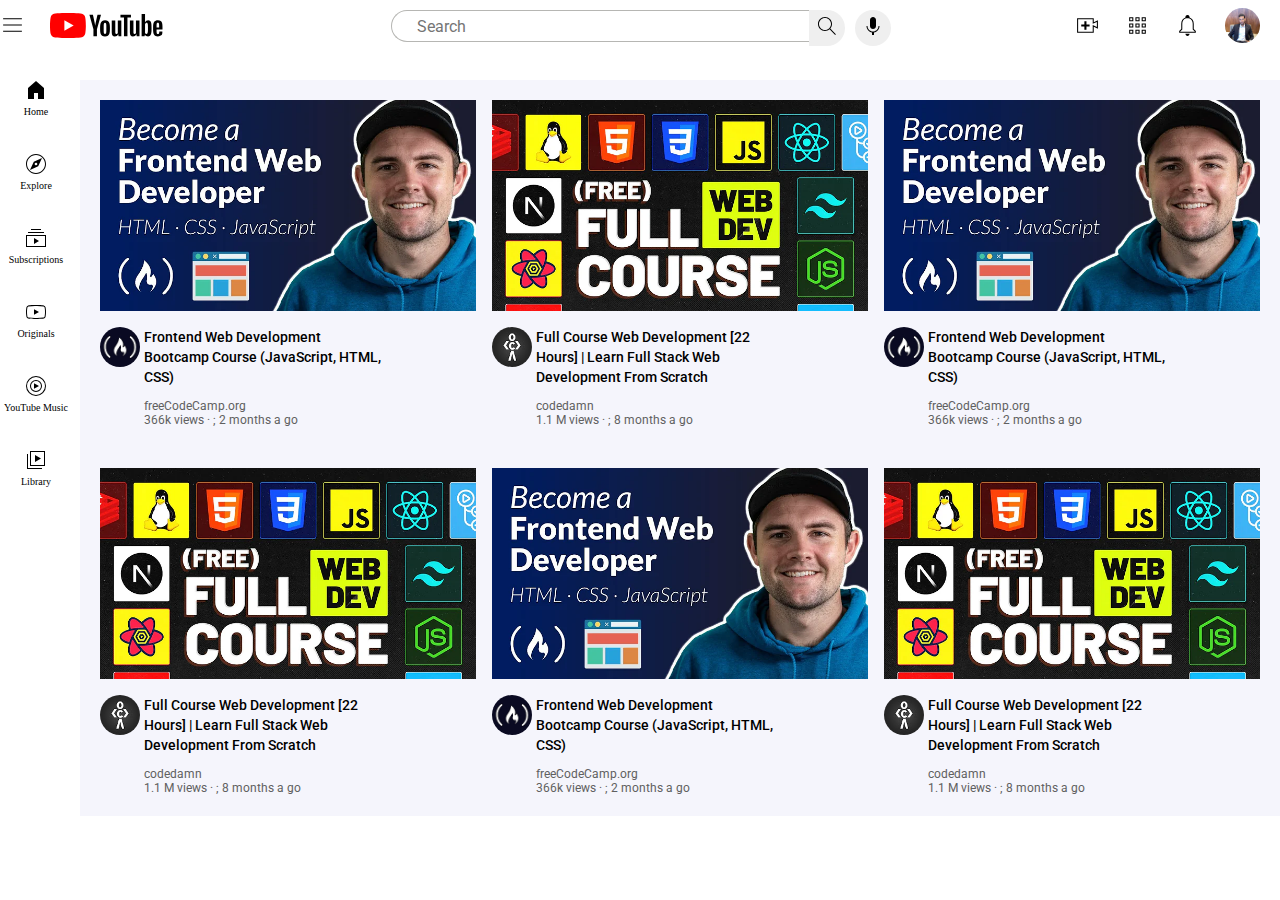
<file: index.html>
<!DOCTYPE html>
<html>
<head>
    <meta charset='utf-8'>
    <meta http-equiv='X-UA-Compatible' content='IE=edge'>
    <title>Page Title</title>
    <meta name='viewport' content='width=device-width, initial-scale=1'>
   
        <link rel="preconnect" href="https://fonts.googleapis.com">
        <link rel="preconnect" href="https://fonts.gstatic.com" crossorigin>
        <link href="https://fonts.googleapis.com/css2?family=Roboto:wght@400;500;700&display=swap" rel="stylesheet">
        <link rel="stylesheet" href="styles/sidebar.css">
    
    <link rel='stylesheet' type='text/css' media='screen' href='styles/videos.css'>
    <link rel='stylesheet' type='text/css' media='screen' href='styles/header.css'>
    <!--script src='main.js'></script -->
    <link rel='stylesheet' type='text/css' media='screen' href='styles/general.css'>
    <!--script src='main.js'></script -->
</head>
<body>
    <header class="header">
        <div class="header_left_section">
            <div >
                <img class="hamb_icon"src="images/hamburger-menu.svg" >
            </div>
            <div >
                <img class="youtube_icon" src="images/youtube-logo.svg" >
            </div>
        </div>
        <div class="header_center_section">
            <input class="search-bar" type="text" placeholder="Search">
            <button class="search_button">
                <img  src="images/search.svg">

            </button>
            <button class="voice_search_button">
                
            <img src="images/voice-search-icon.svg">

            </button>

        </div>
        <div class="header_right_section">
            <div >
                <img class="upload_icon" src="images/upload.svg" >
            </div>
            <div >
                <img class="apps_icon" src="images/youtube-apps.svg" >
            </div>
            <div >
                <img class="notification_icon" src="images/notifications.svg" >
            </div>
            <div >
                <img class="profile_icon" src="images/profile.jpg" >
            </div>

        </div>
    </header>
    <nav class="sidebar">
      <div class="sidebar-link">
        <img src="images/home.svg">
        <div>Home</div>
      </div>
      <div class="sidebar-link">
        <img src="images/explore.svg">
        <div>Explore</div>
      </div>
      <div class="sidebar-link">
        <img src="images/subscriptions.svg">
        <div>Subscriptions</div>
      </div>
      <div class="sidebar-link">
        <img src="images/originals.svg">
        <div>Originals</div>
      </div>
      <div class="sidebar-link">
        <img src="images/youtube-music.svg">
        <div>YouTube Music</div>
      </div>
      <div class="sidebar-link">
        <img src="images/library.svg">
        <div>Library</div>
      </div>
    </nav>
    <main>
        <section class="page_grid">
            <div class="video_viewer">
                <div class="thumbnail_pic">
                    <img class="thumbnail" src="images/thumb1.webp">
                </div>
                <div class="vidoe_info_grid">
                    <div class="profile_pic">
                        <img class="profile_thumbnail" src="images/youtube_profile1.jpg">
                    </div>
                    <div class="video_info">
                        
                            <p class="video_title">Frontend Web Development Bootcamp Course (JavaScript, HTML, CSS)</p>
                        
                            <p class="video_author">freeCodeCamp.org</p>
                            <p class="video_stat"> 366k views &#183 ; 2 months a go</p> 
                      
                    </div>
            
                </div>
            
            </div>
            <div class="video_viewer">
                <div class="thumbnail_pic">
                    <img class="thumbnail" src="images/thumb2.webp">
                </div>
                <div class="vidoe_info_grid">
                    <div class="profile_pic">
                        <img class="profile_thumbnail" src="images/youtube_profile2.jpg">
                    </div>
                    <div class="video_info">
                        
                            <p class="video_title">Full Course Web Development [22 Hours] | Learn Full Stack Web Development From Scratch</p>
                        
                            <p class="video_author"> codedamn</p>
                            <p class="video_stat"> 1.1 M views &#183 ; 8 months a go</p> 
                      
                    </div>
            
                </div>
                
            </div>
            <div class="video_viewer">
                <div class="thumbnail_pic">
                    <img class="thumbnail" src="images/thumb1.webp">
                </div>
                <div class="vidoe_info_grid">
                    <div class="profile_pic">
                        <img class="profile_thumbnail" src="images/youtube_profile1.jpg">
                    </div>
                    <div class="video_info">
                        
                            <p class="video_title">Frontend Web Development Bootcamp Course (JavaScript, HTML, CSS)</p>
                        
                            <p class="video_author">freeCodeCamp.org</p>
                            <p class="video_stat"> 366k views &#183 ; 2 months a go</p> 
                      
                    </div>
            
                </div>
            
            </div>
            <div class="video_viewer">
                <div class="thumbnail_pic">
                    <img class="thumbnail" src="images/thumb2.webp">
                </div>
                <div class="vidoe_info_grid">
                    <div class="profile_pic">
                        <img class="profile_thumbnail" src="images/youtube_profile2.jpg">
                    </div>
                    <div class="video_info">
                        
                            <p class="video_title">Full Course Web Development [22 Hours] | Learn Full Stack Web Development From Scratch</p>
                        
                            <p class="video_author"> codedamn</p>
                            <p class="video_stat"> 1.1 M views &#183 ; 8 months a go</p> 
                      
                    </div>
            
                </div>
                
            </div>
            <div class="video_viewer">
                <div class="thumbnail_pic">
                    <img class="thumbnail" src="images/thumb1.webp">
                </div>
                <div class="vidoe_info_grid">
                    <div class="profile_pic">
                        <img class="profile_thumbnail" src="images/youtube_profile1.jpg">
                    </div>
                    <div class="video_info">
                        
                            <p class="video_title">Frontend Web Development Bootcamp Course (JavaScript, HTML, CSS)</p>
                        
                            <p class="video_author">freeCodeCamp.org</p>
                            <p class="video_stat"> 366k views &#183 ; 2 months a go</p> 
                      
                    </div>
            
                </div>
            
            </div>
            <div class="video_viewer">
                <div class="thumbnail_pic">
                    <img class="thumbnail" src="images/thumb2.webp">
                </div>
                <div class="vidoe_info_grid">
                    <div class="profile_pic">
                        <img class="profile_thumbnail" src="images/youtube_profile2.jpg">
                    </div>
                    <div class="video_info">
                        
                            <p class="video_title">Full Course Web Development [22 Hours] | Learn Full Stack Web Development From Scratch</p>
                        
                            <p class="video_author"> codedamn</p>
                            <p class="video_stat"> 1.1 M views &#183 ; 8 months a go</p> 
                      
                    </div>
            
                </div>
                
            </div>
    
        </section>

    </main>
    
    


</body>
</html>
</file>
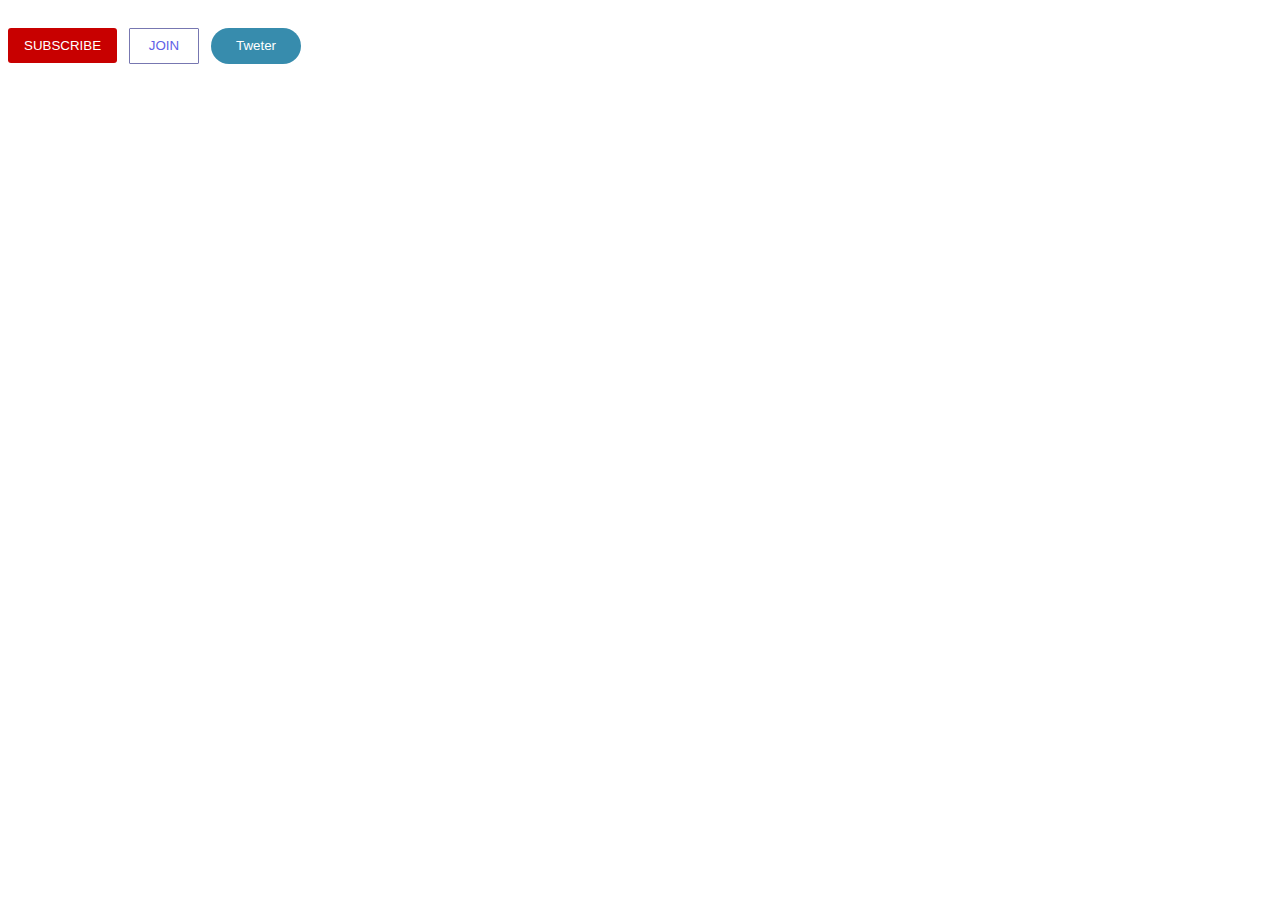
<file: buttons.html>
<!DOCTYPE html>
<html>
<head>
    <meta charset='utf-8'>
    <meta http-equiv='X-UA-Compatible' content='IE=edge'>
    <title>Page Title</title>
    <meta name='viewport' content='width=device-width, initial-scale=1'>
    <link rel='stylesheet' type='text/css' media='screen' href='styles/button.css'>
    <!--<script src='main.js'></script>*/-->
</head>
<body>
    <button class="youtube_but">
        SUBSCRIBE
    </button>
    <button class="join_but">
        JOIN
    </button>
    <button class="tweet_but">
        Tweter
    </button> 
</body>
</html>
</file>
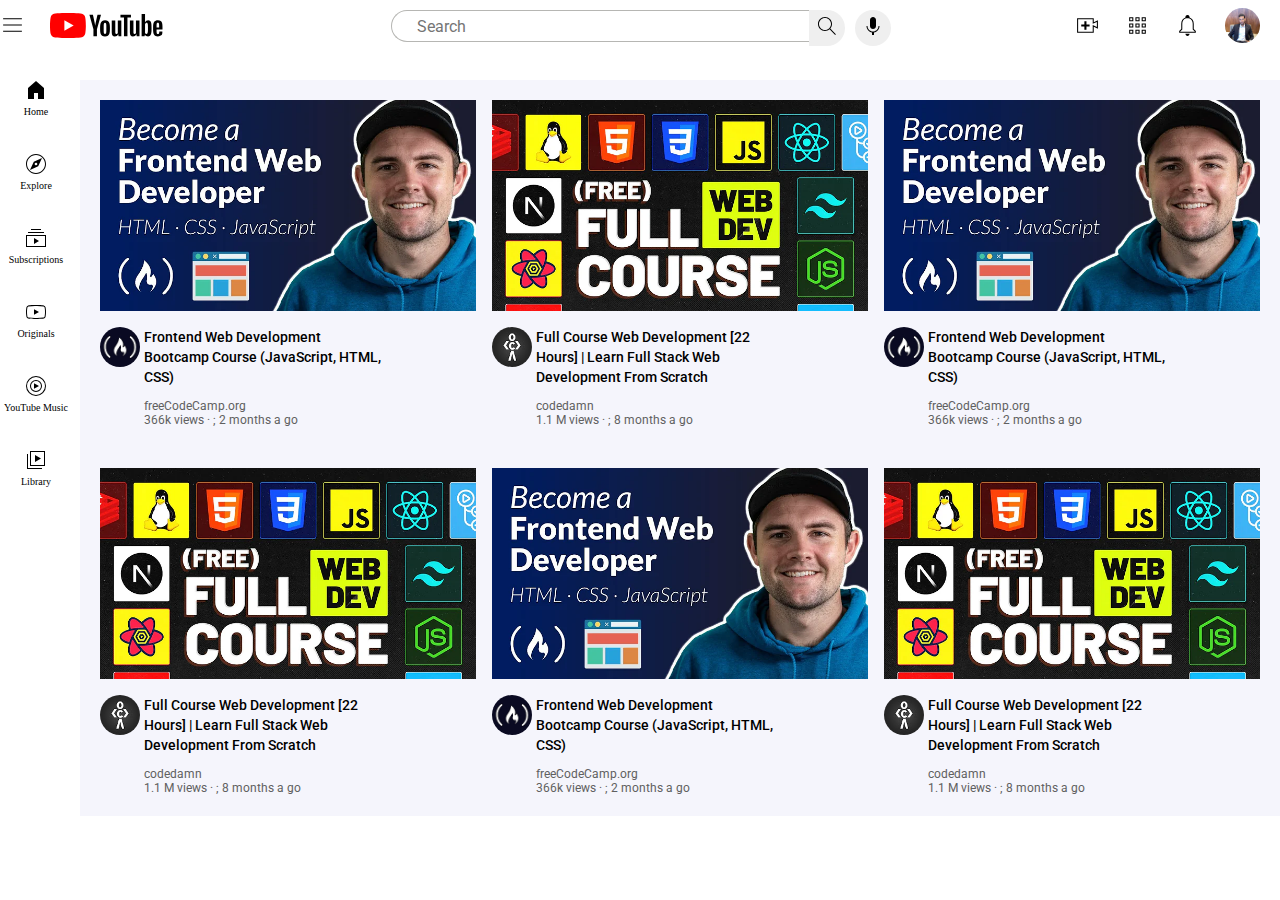
<file: youtube.html>
<!DOCTYPE html>
<html>
<head>
    <meta charset='utf-8'>
    <meta http-equiv='X-UA-Compatible' content='IE=edge'>
    <title>Page Title</title>
    <meta name='viewport' content='width=device-width, initial-scale=1'>
   
        <link rel="preconnect" href="https://fonts.googleapis.com">
        <link rel="preconnect" href="https://fonts.gstatic.com" crossorigin>
        <link href="https://fonts.googleapis.com/css2?family=Roboto:wght@400;500;700&display=swap" rel="stylesheet">
        <link rel="stylesheet" href="styles/sidebar.css">
    
    <link rel='stylesheet' type='text/css' media='screen' href='styles/videos.css'>
    <link rel='stylesheet' type='text/css' media='screen' href='styles/header.css'>
    <!--script src='main.js'></script -->
    <link rel='stylesheet' type='text/css' media='screen' href='styles/general.css'>
    <!--script src='main.js'></script -->
</head>
<body>
    <header class="header">
        <div class="header_left_section">
            <div >
                <img class="hamb_icon"src="images/hamburger-menu.svg" >
            </div>
            <div >
                <img class="youtube_icon" src="images/youtube-logo.svg" >
            </div>
        </div>
        <div class="header_center_section">
            <input class="search-bar" type="text" placeholder="Search">
            <button class="search_button">
                <img  src="images/search.svg">

            </button>
            <button class="voice_search_button">
                
            <img src="images/voice-search-icon.svg">

            </button>

        </div>
        <div class="header_right_section">
            <div >
                <img class="upload_icon" src="images/upload.svg" >
            </div>
            <div >
                <img class="apps_icon" src="images/youtube-apps.svg" >
            </div>
            <div >
                <img class="notification_icon" src="images/notifications.svg" >
            </div>
            <div >
                <img class="profile_icon" src="images/profile.jpg" >
            </div>

        </div>
    </header>
    <nav class="sidebar">
      <div class="sidebar-link">
        <img src="images/home.svg">
        <div>Home</div>
      </div>
      <div class="sidebar-link">
        <img src="images/explore.svg">
        <div>Explore</div>
      </div>
      <div class="sidebar-link">
        <img src="images/subscriptions.svg">
        <div>Subscriptions</div>
      </div>
      <div class="sidebar-link">
        <img src="images/originals.svg">
        <div>Originals</div>
      </div>
      <div class="sidebar-link">
        <img src="images/youtube-music.svg">
        <div>YouTube Music</div>
      </div>
      <div class="sidebar-link">
        <img src="images/library.svg">
        <div>Library</div>
      </div>
    </nav>
    <main>
        <section class="page_grid">
            <div class="video_viewer">
                <div class="thumbnail_pic">
                    <img class="thumbnail" src="images/thumb1.webp">
                </div>
                <div class="vidoe_info_grid">
                    <div class="profile_pic">
                        <img class="profile_thumbnail" src="images/youtube_profile1.jpg">
                    </div>
                    <div class="video_info">
                        
                            <p class="video_title">Frontend Web Development Bootcamp Course (JavaScript, HTML, CSS)</p>
                        
                            <p class="video_author">freeCodeCamp.org</p>
                            <p class="video_stat"> 366k views &#183 ; 2 months a go</p> 
                      
                    </div>
            
                </div>
            
            </div>
            <div class="video_viewer">
                <div class="thumbnail_pic">
                    <img class="thumbnail" src="images/thumb2.webp">
                </div>
                <div class="vidoe_info_grid">
                    <div class="profile_pic">
                        <img class="profile_thumbnail" src="images/youtube_profile2.jpg">
                    </div>
                    <div class="video_info">
                        
                            <p class="video_title">Full Course Web Development [22 Hours] | Learn Full Stack Web Development From Scratch</p>
                        
                            <p class="video_author"> codedamn</p>
                            <p class="video_stat"> 1.1 M views &#183 ; 8 months a go</p> 
                      
                    </div>
            
                </div>
                
            </div>
            <div class="video_viewer">
                <div class="thumbnail_pic">
                    <img class="thumbnail" src="images/thumb1.webp">
                </div>
                <div class="vidoe_info_grid">
                    <div class="profile_pic">
                        <img class="profile_thumbnail" src="images/youtube_profile1.jpg">
                    </div>
                    <div class="video_info">
                        
                            <p class="video_title">Frontend Web Development Bootcamp Course (JavaScript, HTML, CSS)</p>
                        
                            <p class="video_author">freeCodeCamp.org</p>
                            <p class="video_stat"> 366k views &#183 ; 2 months a go</p> 
                      
                    </div>
            
                </div>
            
            </div>
            <div class="video_viewer">
                <div class="thumbnail_pic">
                    <img class="thumbnail" src="images/thumb2.webp">
                </div>
                <div class="vidoe_info_grid">
                    <div class="profile_pic">
                        <img class="profile_thumbnail" src="images/youtube_profile2.jpg">
                    </div>
                    <div class="video_info">
                        
                            <p class="video_title">Full Course Web Development [22 Hours] | Learn Full Stack Web Development From Scratch</p>
                        
                            <p class="video_author"> codedamn</p>
                            <p class="video_stat"> 1.1 M views &#183 ; 8 months a go</p> 
                      
                    </div>
            
                </div>
                
            </div>
            <div class="video_viewer">
                <div class="thumbnail_pic">
                    <img class="thumbnail" src="images/thumb1.webp">
                </div>
                <div class="vidoe_info_grid">
                    <div class="profile_pic">
                        <img class="profile_thumbnail" src="images/youtube_profile1.jpg">
                    </div>
                    <div class="video_info">
                        
                            <p class="video_title">Frontend Web Development Bootcamp Course (JavaScript, HTML, CSS)</p>
                        
                            <p class="video_author">freeCodeCamp.org</p>
                            <p class="video_stat"> 366k views &#183 ; 2 months a go</p> 
                      
                    </div>
            
                </div>
            
            </div>
            <div class="video_viewer">
                <div class="thumbnail_pic">
                    <img class="thumbnail" src="images/thumb2.webp">
                </div>
                <div class="vidoe_info_grid">
                    <div class="profile_pic">
                        <img class="profile_thumbnail" src="images/youtube_profile2.jpg">
                    </div>
                    <div class="video_info">
                        
                            <p class="video_title">Full Course Web Development [22 Hours] | Learn Full Stack Web Development From Scratch</p>
                        
                            <p class="video_author"> codedamn</p>
                            <p class="video_stat"> 1.1 M views &#183 ; 8 months a go</p> 
                      
                    </div>
            
                </div>
                
            </div>
    
        </section>

    </main>
    
    


</body>
</html>
</file>
<file: styles/sidebar.css>
.sidebar {
    position: fixed;
    left: 0;
    bottom: 0;
    top: 55px;
    background-color: white;
    width: 72px;
    z-index: 200;
    padding-top: 5px;
  }
  
  .sidebar-link {
    height: 74px;
    display: flex;
    justify-content: center;
    align-items: center;
    flex-direction: column;
    cursor: pointer;
  }
  
  .sidebar-link:hover {
    background-color: rgb(235, 235, 235);
  }
  
  .sidebar-link img {
    height: 24px;
    margin-bottom: 4px;
  }
  
  .sidebar-link div {
    font-size: 10px;
  }
</file>
<file: styles/videos.css>
.page_grid{
                margin-top: 80px;
                display: grid;
                grid-template-columns: 1fr 1fr 1fr;
                column-gap: 16px;
                row-gap: 40px;
                margin-left: 80px;
                
                background-color: rgb(245, 245, 252);
                padding: 20px;
            }
            @media (max-width :600px)   {
                .page_grid{
                    grid-template-columns: 1fr 1fr;
                }
            }  
            /* @media (min-width :1000px)   {
                .page_grid{
                    grid-template-columns: 1fr 1fr 1fr 1fr;
                }
            }          */
            @media (max-width :300px)   {
                .page_grid{
                    grid-template-columns: 1fr;
                }
            }          
            .thumbnail{
            
        
                width: 100%;
            }
           
            .thumbnail_pic{
                margin-bottom: 12px;
            }
            .video_info_grid{
                display:grid ;
                grid-template-columns: 50px 1fr;
            }
            .video_title{
               
                margin-top: 0;
                font-size: 14px;
                font-weight: 500;
                line-height: 20px;
                margin-bottom: 12px;
            }
            .video_author{
                
                font-size: 12px;
                color:rgb(96, 96, 96); 
                
            }
            .video_stat{
                
                font-size: 12px;
                color:rgb(96, 96, 96); 
                
        
            }
            .profile_thumbnail{
               
                width: 40px;
                border-radius: 50px;
                
            }
            .video_info{
                width: 240px;
                display: inline-block;
            } 
          
            .profile_pic{
                
                display: inline-block;
                vertical-align: top;
            }
</file>
<file: styles/header.css>
.search-bar{
    display: block;
    margin-top: 2px;
    margin-bottom: 5px;
    padding-left: 25px;
    flex: 1;
    height: 28px;
    border: 1px;
    border-style:solid ;
    border-color: rgb(182, 182, 179);
    border-right: none;
    border-bottom-left-radius: 16px;
    border-top-left-radius:16px ;
    font-family: Roboto , Arial;
    font-size: 16px;

    
}
.header{
    height: 55px;
    
    display: flex;
    flex-direction: row;
    justify-content: space-between;
    background-color: white;
    position: fixed;
    top: 0;
    left: 0;
    right: 0;

}
.header_left_section{
  
    display: flex;
    align-items: center;   
   
}
.hamb_icon{
   height: 25px;
   margin-right: 25px;
  

}
.youtube_icon{
    height: 25px;


}
.header_center_section{
    flex: 1;
    display: flex;
    margin-left: 70px;
    margin-right: 25px;
    max-width: 500px;
    align-items: center;

}
.search_button{
    height: 36px;
    width: 36px;
    border:1px;
    border-bottom-right-radius: 20px;
    border-top-right-radius:20px ;
   
   
}
.voice_search_button{
    height: 36px;
    width: 36px;
    margin-left: 10px;
    border: 1px;
    border-radius: 20px;
}
/*.search_icon{
    height: 25px;
}
.voice_search_icon{
    height: 25px;
}*/

.header_right_section{

    display: flex;
    flex-direction: row;
    align-items: center;
    flex-shrink: 0;


}

.upload_icon{
    height: 25px;
    margin-right: 25px;
}
.apps_icon{
    height: 25px;
    margin-right: 25px;

}
.notification_icon{
    height: 25px;
    margin-right: 25px;

}
.profile_icon{
    height: 35px;
    margin-right: 25px;
    border-radius: 20px;
    margin-right: 20px;

}
</file>
<file: styles/general.css>
p{
    font-family: Roboto, Arial;
    margin-top: 0;
    margin-bottom: 0;
}

body{
    margin: 0;
}
</file>
<file: styles/button.css>
.youtube_but{
    background-color: rgb(200, 0, 0);
    color: white;
    border: none;
    /*height: 36px;
    width: 105px; replace it with padding*/
    padding-left: 16px;
    padding-right: 16px;
    padding-bottom: 10px;
    padding-top: 10px;

    border-radius: 3px;
    cursor: pointer;
    margin-right: 8px;
    margin-top: 20px;
    transition: opacity 0.15s;
}
.youtube_but:hover{
    opacity: 0.75;
}
.youtube_but:active{
    opacity: 0.3;
}

.join_but{
    background-color: rgb(255, 255, 255);
    color: rgb(96, 96, 230);
    border: 1px solid;
    border-color: rgb(119, 119, 177);
    height: 36px;
    width: 70px;
    border-radius: 1px;
    cursor: pointer;
    transition: background-color 0.15s;
}

.join_but:hover{
    background-color: rgb(96, 96, 230);
    color: rgb(255, 255, 255);
    
}
.join_but:active{
    background-color: rgb(96, 96, 230);
    color: rgb(255, 255, 255);
    opacity: 0.4;
}


.tweet_but{
    background-color: #378cad;
    color: rgb(255, 255, 255);
    border: 1px;
    border-color: #378cad;
    height: 36px;
    width: 90px;
    border-radius: 18px;
    cursor: pointer;
    margin-left: 8px;
}

.tweet_but:hover{
    box-shadow: 5px 5px 10px rgba(0,0,0,0.40);

}
</file>
